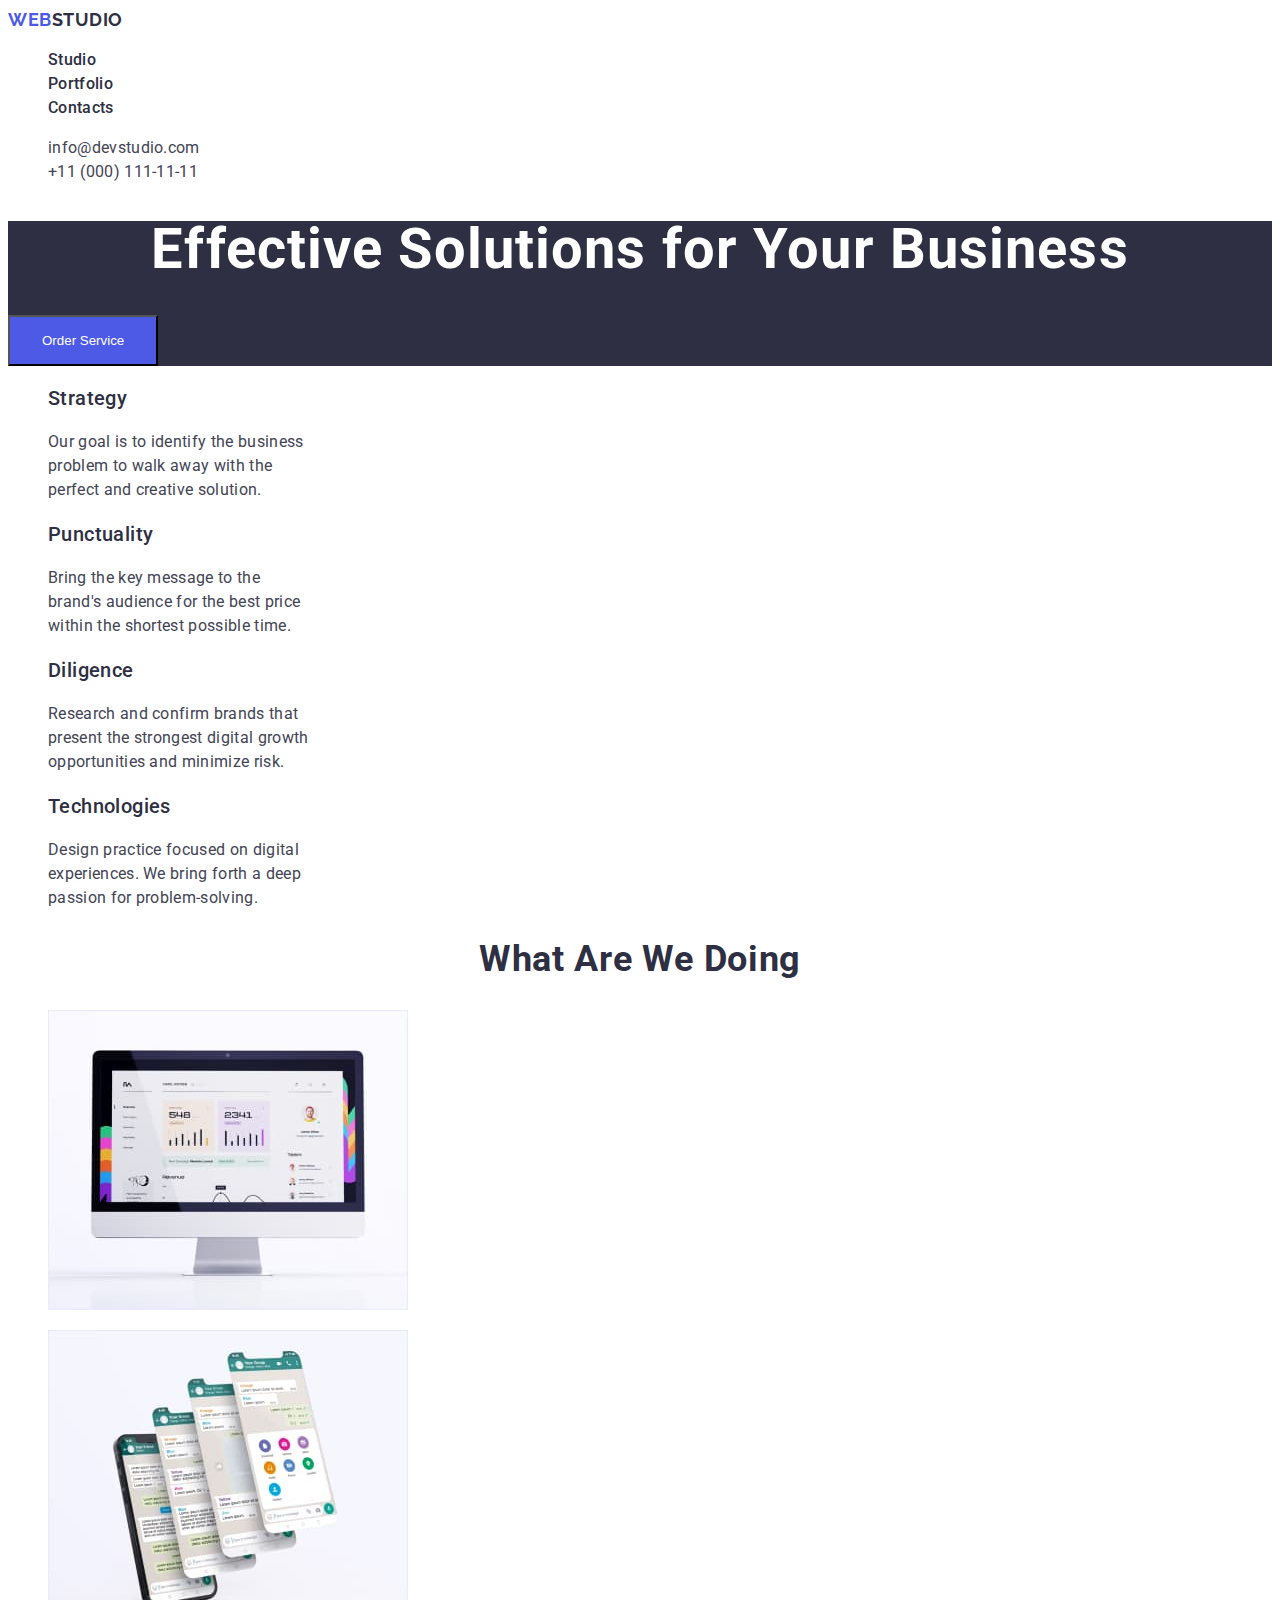
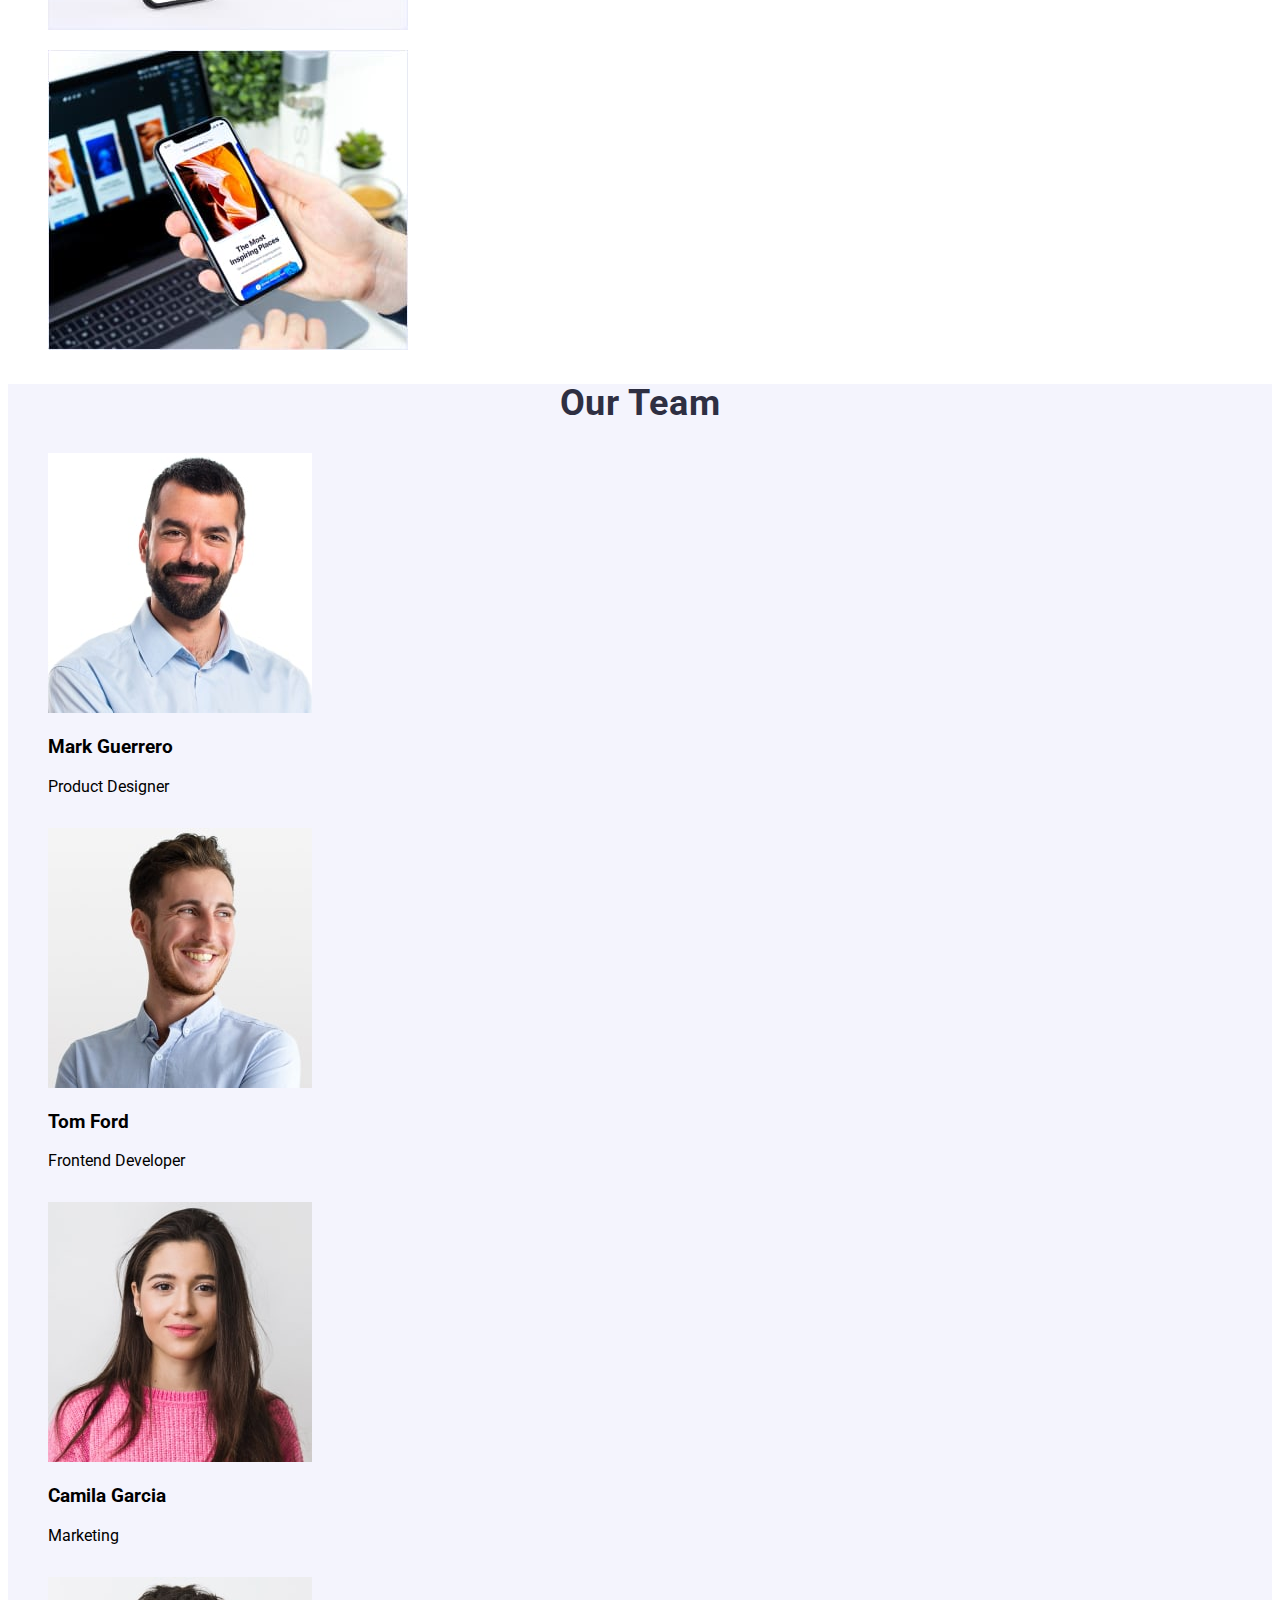
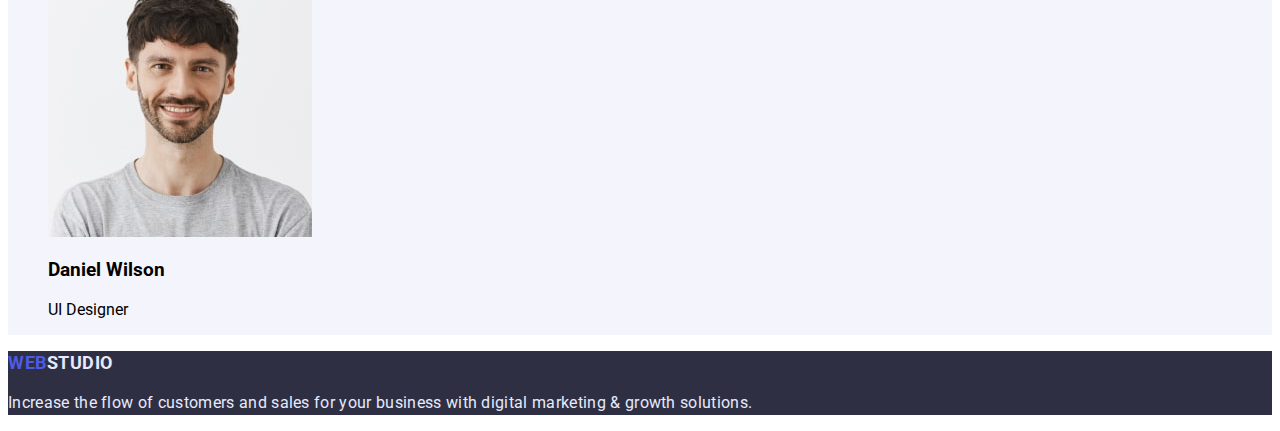
<file: index.html>
<!DOCTYPE html>
<html lang="en">

<head>
    <meta charset="UTF-8">
    <meta http-equiv="X-UA-Compatible" content="IE=edge">
    <meta name="viewport" content="width=device-width, initial-scale=1.0">
    <title>goit-markup-hw-02</title>

    <link rel="preconnect" href="https://fonts.googleapis.com">
    <link rel="preconnect" href="https://fonts.gstatic.com" crossorigin>
    <link
        href="https://fonts.googleapis.com/css2?family=Raleway:wght@700&family=Roboto:wght@400;500;700;900&display=swap"
        rel="stylesheet">
    <link rel="stylesheet" href="./css/style.css">
</head>

<body>
    <header class="header">
        <nav class="navigation">
            <a href="/" class="header-logo"><span class="color-web">Web</span>Studio</a>

            <ul class="header-list">
                <li><a href="/" class="header-link">Studio</a></li>
                <li><a href="./portfolio.html" class="header-link">Portfolio</a></li>
                <li><a href="/" class="header-link">Contacts</a></li>
            </ul>
        </nav>

        <ul class="header-contacts">
            <li class="header-mail">
                <a href="mailto:info@devstudio.com">info@devstudio.com</a>
            </li>
            <li class="header-phone">
                <a href="tel:+11(000)1111111">+11 (000) 111-11-11</a>
            </li>
        </ul>
    </header>

    <main>

        <section class="body">
            <h1 class="body-title">Effective Solutions for Your Business</h1>
            <button class="body-title-btn" type="button">Order Service</button>
        </section>

        <section class="section-slogan">
            <!-- <h2>section 2</h2> -->
            <ul class="section-slogan-col">
                <li class="col">
                    <h3 class="slogan">Strategy</h3>
                    <p class="text">Our goal is to identify the business
                        problem to walk away with the perfect and creative solution. </p>
                </li>
                <li class="col">
                    <h3 class="slogan">Punctuality</h3>
                    <p class="text">Bring the key message to the brand's audience for the best price within the shortest
                        possible
                        time.</p>
                </li>
                <li class="col">
                    <h3 class="slogan">Diligence</h3>
                    <p class="text">Research and confirm brands that present the strongest digital growth opportunities
                        and minimize
                        risk.</p>
                </li>
                <li class="col">
                    <h3 class="slogan">Technologies</h3>
                    <p class="text">Design practice focused on digital experiences. We bring forth a deep passion for
                        problem-solving.</p>
                </li>
            </ul>
        </section>

        <section class="section">
            <h2 class="heading">What are we doing</h2>
            <ul class="section-image">
                <li>
                    <img width="360" height="300" src="img/photo-1.jpg" alt="Monitor image">
                </li>
            </ul>
            <ul class="section-image">
                <li>
                    <img width="360" height="300" src="img/photo-2.jpg" alt="Smartphone image">
                </li>
            </ul>
            <ul class="section-image">
                <li>
                    <img width="360" height="300" src="img/photo-3.jpg" alt="Image of smartphone and laptop">
                </li>
            </ul>
        </section>

        <section class="section-team">
            <h2 class="heading">Our Team</h2>
            <ul class="section-team-item">
                <li>
                    <img class="img" width="264" height="260" src="img/employee-1.jpg" alt="Photo of the employee">
                    <h3 class="employee">Mark Guerrero</h3>
                    <p class="desc">Product Designer</p>
                </li>
            </ul>
            <ul class="section-team-item">
                <li>
                    <img class="img" width="264" height="260" src="img/employee-2.jpg" alt="Photo of the employee">
                    <h3 class="employee">Tom Ford</h3>
                    <p class="desc">Frontend Developer</p>
                </li>
            </ul>
            <ul class="section-team-item">
                <li>
                    <img class="img" width="264" height="260" src="img/employee-3.jpg" alt="Photo of the employee">
                    <h3 class="employee">Camila Garcia</h3>
                    <p class="desc">Marketing</p>
                </li>
            </ul>
            <ul class="section-team-item">
                <li>
                    <img class="img" width="264" height="260" src="img/employee-4.jpg" alt="Photo of the employee">
                    <h3 class="employee">Daniel Wilson</h3>
                    <p class="desc">UI Designer</p>
                </li>
            </ul>
        </section>

    </main>

    <footer class="footer">
        <a href="/" class="logo-footer"><span class="color-web">Web</span>Studio</a>
        <p>Increase the flow of customers and sales for your business with digital marketing & growth solutions.</p>
    </footer>


</body>

</html>
</file>
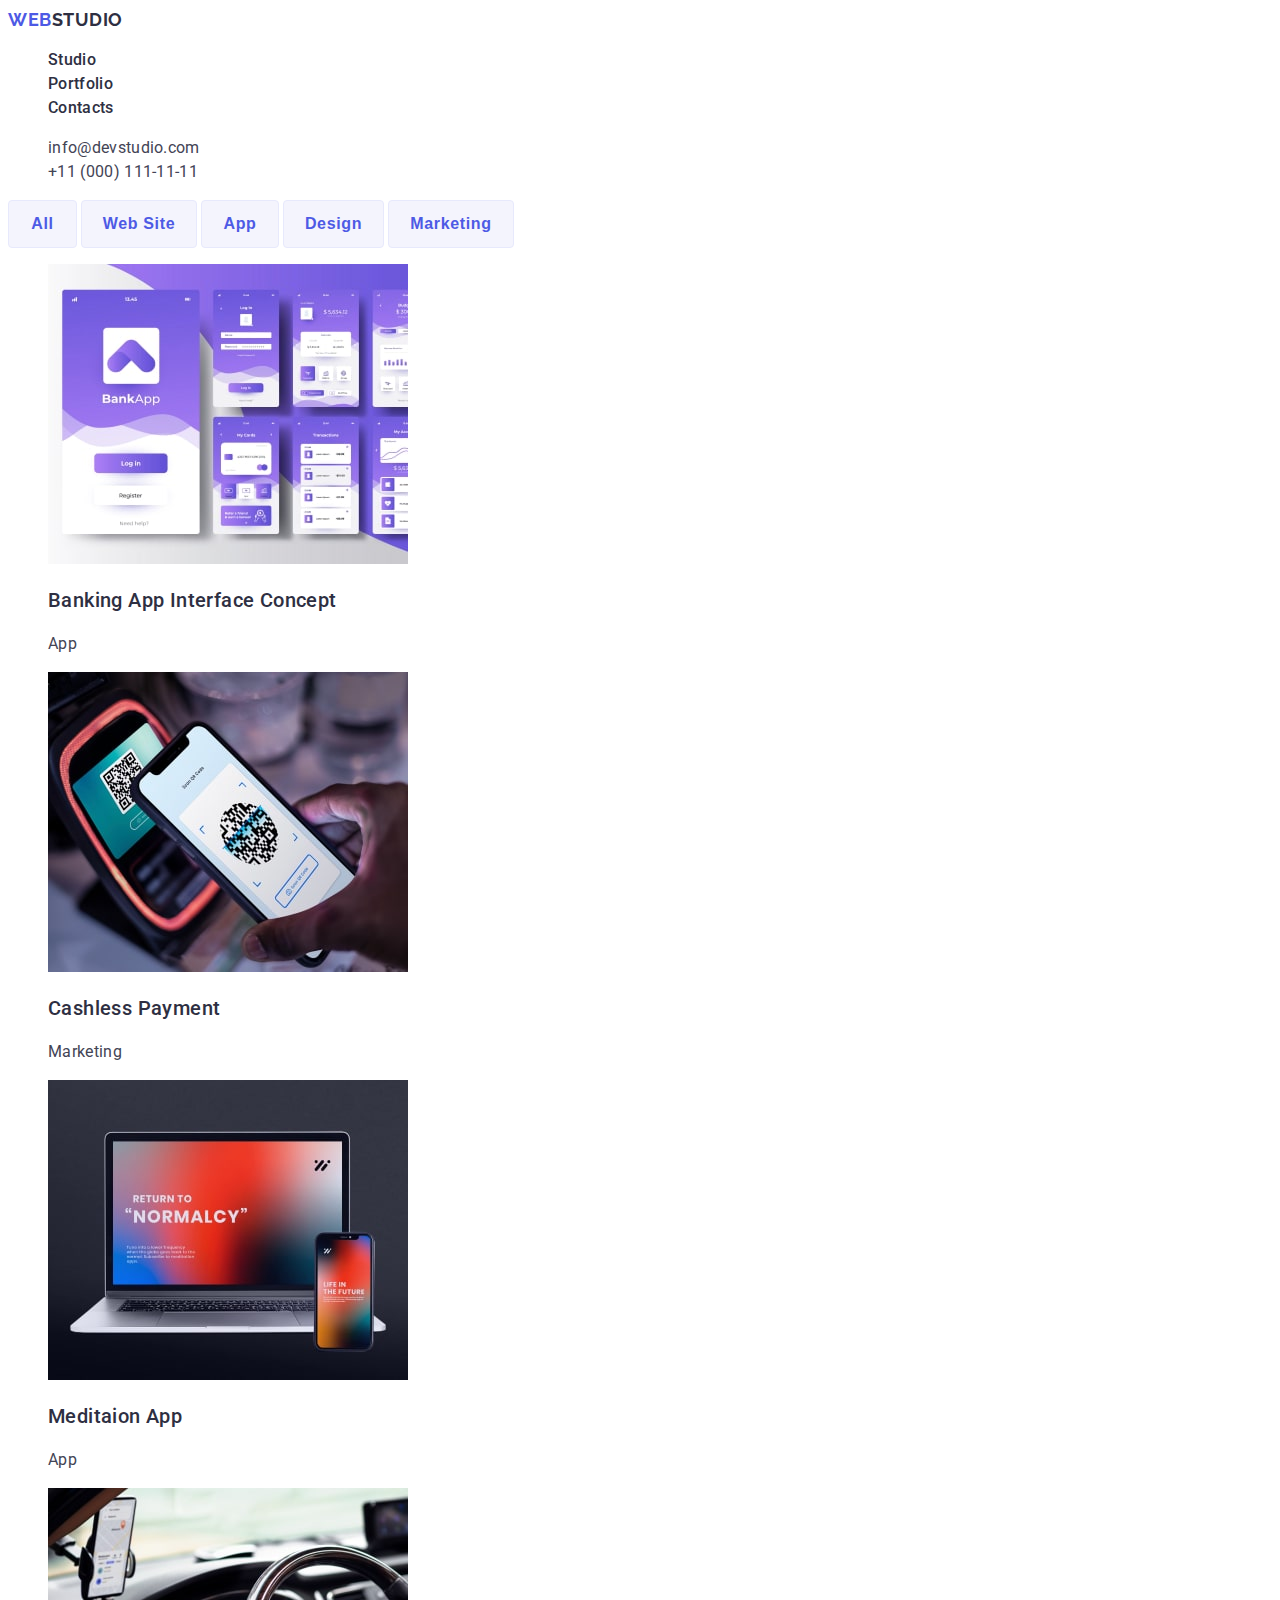
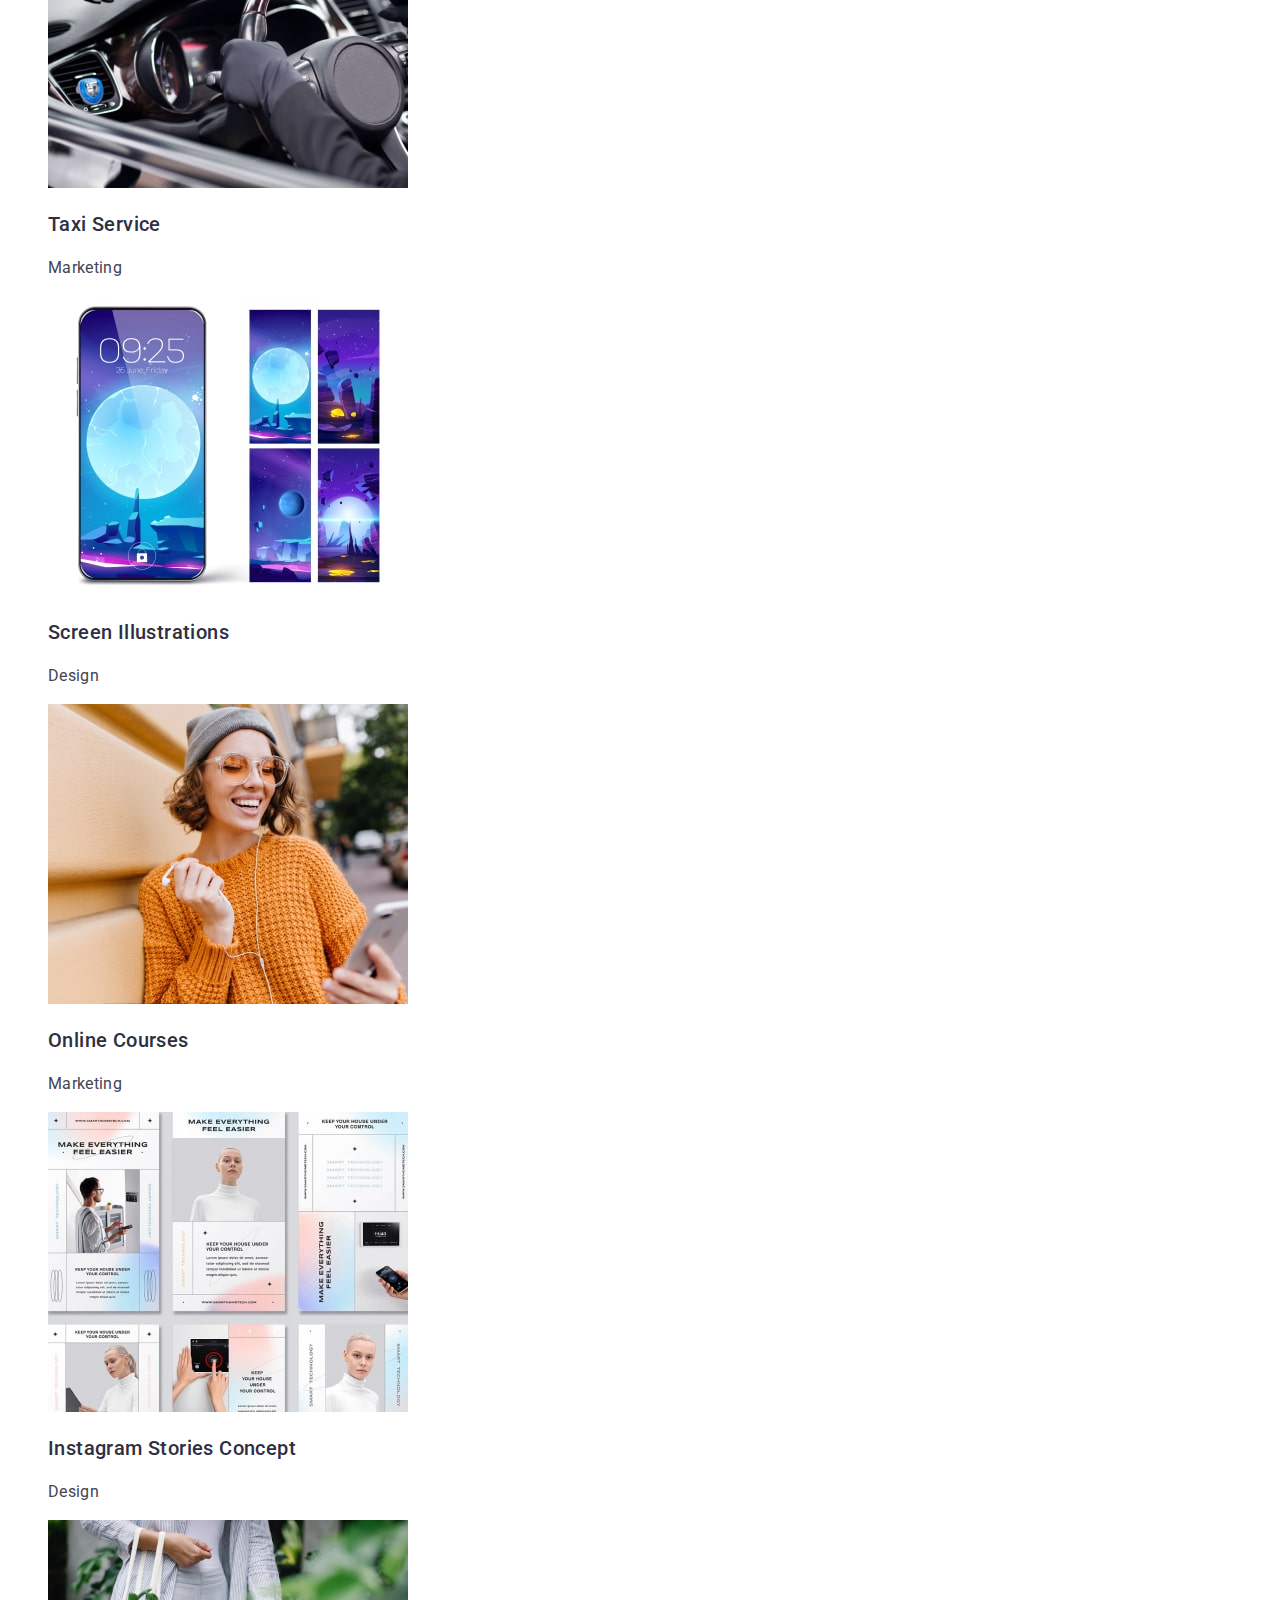
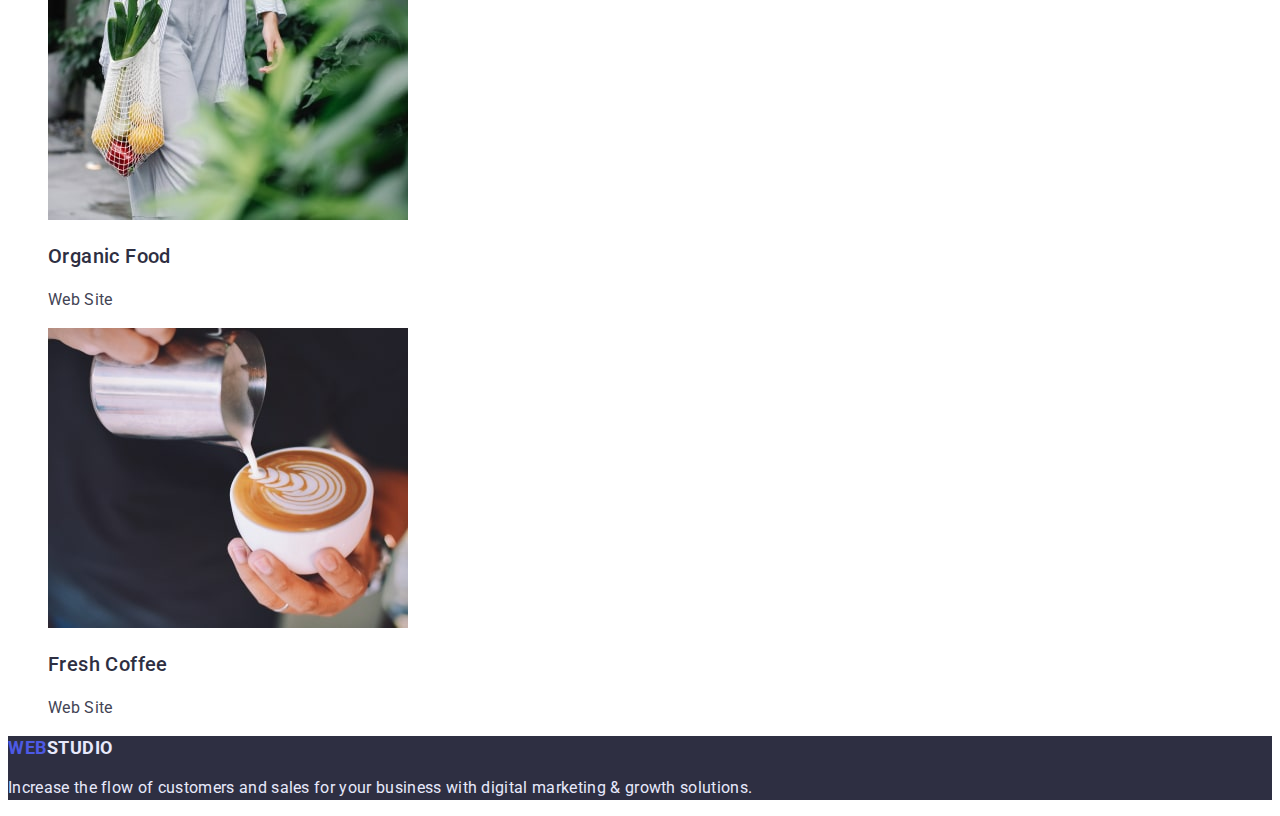
<file: portfolio.html>
<!DOCTYPE html>
<html lang="en">

<head>
    <meta charset="UTF-8">
    <meta http-equiv="X-UA-Compatible" content="IE=edge">
    <meta name="viewport" content="width=device-width, initial-scale=1.0">
    <title>goit-markup-hw-02/portfolio</title>

    <link rel="preconnect" href="https://fonts.googleapis.com">
    <link rel="preconnect" href="https://fonts.gstatic.com" crossorigin>
    <link
        href="https://fonts.googleapis.com/css2?family=Raleway:wght@700&family=Roboto:wght@400;500;700;900&display=swap"
        rel="stylesheet">
    <link rel="stylesheet" href="./css/style.css">
</head>

<body>

    <header class="header">
        <nav>
            <a href="./index.html" class="header-logo"><span class="color-web">Web</span>Studio</a>

            <ul class="header-list">
                <li><a href="/" class="header-link">Studio</a></li>
                <li><a href="/portfolio.html" class="header-link">Portfolio</a></li>
                <li><a href="/" class="header-link">Contacts</a></li>
            </ul>
        </nav>

        <ul class="header-contacts">
            <li class="header-mail">
                <a href="mailto:info@devstudio.com">info@devstudio.com</a>
            </li>
            <li class="header-phone">
                <a href="tel:+11(000)1111111">+11 (000) 111-11-11</a>
            </li>
        </ul>
    </header>

    <main>
        <section class="body-btn">

            <!--<h1>Button</h1>-->

            <button class="body-btn-all" type="button">All</button>

            <button class="body-btn-web" type="button">Web Site</button>

            <button class="body-btn-app" type="button">App</button>

            <button class="body-btn-design" type="button">Design</button>

            <button class="body-btn-marketing" type="button">Marketing</button>

            <!--<h2>Items</h2>-->

            <ul class="body-btn-items">
                <li>
                    <img width="360" height="300" src="./img/portfolio-1.jpg" alt="App in phone">
                    <h3>Banking App Interface Concept</h3>
                    <p>App</p>
                </li>
            </ul>

            <ul class="body-btn-items">
                <li>
                    <img width="360" height="300" src="./img/portfolio-2.jpg" alt="Cashless payment">
                    <h3>Cashless Payment</h3>
                    <p>Marketing</p>
                </li>
            </ul>

            <ul class="body-btn-items">
                <li>
                    <img width="360" height="300" src="./img/portfolio-3.jpg" alt="Meditaion app">
                    <h3>Meditaion App</h3>
                    <p>App</p>
                </li>
            </ul>

            <ul class="body-btn-items">
                <li>
                    <img width="360" height="300" src="./img/portfolio-4.jpg" alt="Taxi service">
                    <h3>Taxi Service</h3>
                    <p>Marketing</p>
                </li>
            </ul>

            <ul class="body-btn-items">
                <li>
                    <img width="360" height="300" src="./img/portfolio-5.jpg" alt="Screen illustrations">
                    <h3>Screen Illustrations</h3>
                    <p>Design</p>
                </li>
            </ul>

            <ul class="body-btn-items">
                <li>
                    <img width="360" height="300" src="./img/portfolio-6.jpg" alt="Online courses">
                    <h3>Online Courses</h3>
                    <p>Marketing</p>
                </li>
            </ul>

            <ul class="body-btn-items">
                <li>
                    <img width="360" height="300" src="./img/portfolio-7.jpg" alt="Instagram stories concept">
                    <h3>Instagram Stories Concept</h3>
                    <p>Design</p>
                </li>
            </ul>

            <ul class="body-btn-items">
                <li>
                    <img width="360" height="300" src="./img/portfolio-8.jpg" alt="Organic food">
                    <h3>Organic Food</h3>
                    <p>Web Site</p>
                </li>
            </ul>

            <ul class="body-btn-items">
                <li>
                    <img width="360" height="300" src="./img/portfolio-9.jpg" alt="Fresh coffee">
                    <h3>Fresh Coffee</h3>
                    <p>Web Site</p>
                </li>
            </ul>

        </section>

    </main>

    <footer class="footer">
        <a href="index.html" class="logo-footer"><span class="color-web">Web</span>Studio</a>
        <p>Increase the flow of customers and sales for your business with digital marketing & growth solutions.</p>
    </footer>


</body>

</html>
</file>
<file: css/style.css>
body {
    font-family: 'Raleway', sans-serif;
    font-family: 'Roboto', sans-serif;
}

.color-web {
    font-weight: 700;
    font-size: 18px;
    line-height: 1.33;
    letter-spacing: 0.03em;
    text-transform: uppercase;
    color: #4D5AE5;
    text-decoration: none;
}


.header-logo {
    font-family: 'Raleway';
    font-style: normal;
    font-weight: 700;
    font-size: 18px;
    line-height: 1.33;
    display: flex;
    align-items: center;
    letter-spacing: 0.03em;
    text-transform: uppercase;
    color: #2E2F42;
    text-decoration: none;
}


.header-list {
    list-style: none;
}

.header-link:hover {
    color: #434455;
}

.header-link {
    font-weight: 500;
    font-size: 16px;
    line-height: 1.5;
    letter-spacing: 0.02em;
    color: #2E2F42;
    text-decoration: none;
    font-family: inherit;
}

.header-link:active {
    color: #4D5AE5;
}

.header-contacts {
    list-style: none;
}

.header-contacts a {
    font-size: 16px;
    line-height: 1.5;
    letter-spacing: 0.02em;
    color: #434455;
    text-decoration: none;
    list-style: none;
}

.header-phone a {
    text-decoration: none;
    color: #434455;
    font-style: normal;
    font-weight: 400;
    font-size: 16px;
    line-height: 1.5;
    letter-spacing: 0.02em;
    list-style: none;
}

.body {
    background: #2E2F42;
}

.body-title {
    font-weight: 700;
    font-size: 56px;
    line-height: 1;
    text-align: center;
    letter-spacing: 0.02em;
    color: #FFFFFF;
}

.body-title-btn {
    display: flex;
    flex-direction: row;
    align-items: flex-start;
    padding: 16px 32px;
    gap: 10px;
    background: #4D5AE5;
    text-align: center;
    color: #FFFFFF;
    cursor: pointer;
}


.section-slogan-col {
    list-style: none;
}

.slogan {
    font-weight: 500;
    font-size: 20px;
    line-height: 1.2;
    letter-spacing: 0.02em;
    color: #2E2F42;
    width: 264px;
    height: 24px;
}

.text {
    font-size: 16px;
    line-height: 1.5;
    letter-spacing: 0.02em;
    color: #434455;
    width: 264px;
    height: 72px;
}

.heading {
    font-weight: 700;
    font-size: 36px;
    line-height: 1.11;
    text-align: center;
    letter-spacing: 0.02em;
    text-transform: capitalize;
    color: #2E2F42;
}

.section-image {
    list-style: none;
}

.section-team {
    background: #F4F4FD;
}

.section-team-item {
    list-style: none;
    display: flex;
    flex-direction: column;
    justify-content: center;
}

.footer {
    background: #2E2F42;
}

.logo-footer {
    font-weight: 700;
    font-size: 18px;
    line-height: 1.33;
    letter-spacing: 0.03em;
    text-transform: uppercase;
    color: #E7E9FC;
    text-decoration: none;
}

.footer p {
    font-weight: 400;
    font-size: 16px;
    line-height: 1.5;
    letter-spacing: 0.02em;
    color: #E7E9FC;
}

/*______________PORTFOLIO______________*/

.body-btn button:hover,
.body-btn button:focus {
    background: #4D5AE5;
    color: #FFFFFF;
}

.body-btn-all {
    width: 69px;
    height: 48px;
    background: #F4F4FD;
    border: 1px solid #E7E9FC;
    border-radius: 4px;
    color: #4D5AE5;
    font-weight: 700;
    font-size: 16px;
    line-height: 1.5;
    letter-spacing: 0.04em;
    cursor: pointer;
}

.body-btn-web {
    width: 116px;
    height: 48px;
    background: #F4F4FD;
    border: 1px solid #E7E9FC;
    border-radius: 4px;
    color: #4D5AE5;
    font-weight: 700;
    font-size: 16px;
    line-height: 1.5;
    letter-spacing: 0.04em;
    cursor: pointer;
}

.body-btn-app {
    background: #F4F4FD;
    border: 1px solid #E7E9FC;
    border-radius: 4px;
    width: 78px;
    height: 48px;
    color: #4D5AE5;
    font-weight: 700;
    font-size: 16px;
    line-height: 1.5;
    letter-spacing: 0.04em;
    cursor: pointer;
}

.body-btn-design {
    background: #F4F4FD;
    border: 1px solid #E7E9FC;
    border-radius: 4px;
    width: 101px;
    height: 48px;
    color: #4D5AE5;
    font-weight: 700;
    font-size: 16px;
    line-height: 1.5;
    letter-spacing: 0.04em;
    cursor: pointer;
}

.body-btn-marketing {
    background: #F4F4FD;
    border: 1px solid #E7E9FC;
    border-radius: 4px;
    width: 126px;
    height: 48px;
    color: #4D5AE5;
    font-weight: 700;
    font-size: 16px;
    line-height: 1.5;
    letter-spacing: 0.04em;
    cursor: pointer;
}

.body-btn-items li {
    list-style: none;
}

.body-btn-items h3 {
    font-weight: 500;
    font-size: 20px;
    line-height: 1.2;
    letter-spacing: 0.02em;
    color: #2E2F42;
}

.body-btn-items p {
    font-weight: 400;
    font-size: 16px;
    line-height: 1.5;
    letter-spacing: 0.02em;
    color: #434455;
}

.body-btn-items ul {
    background: #FFFFFF;
}
</file>
